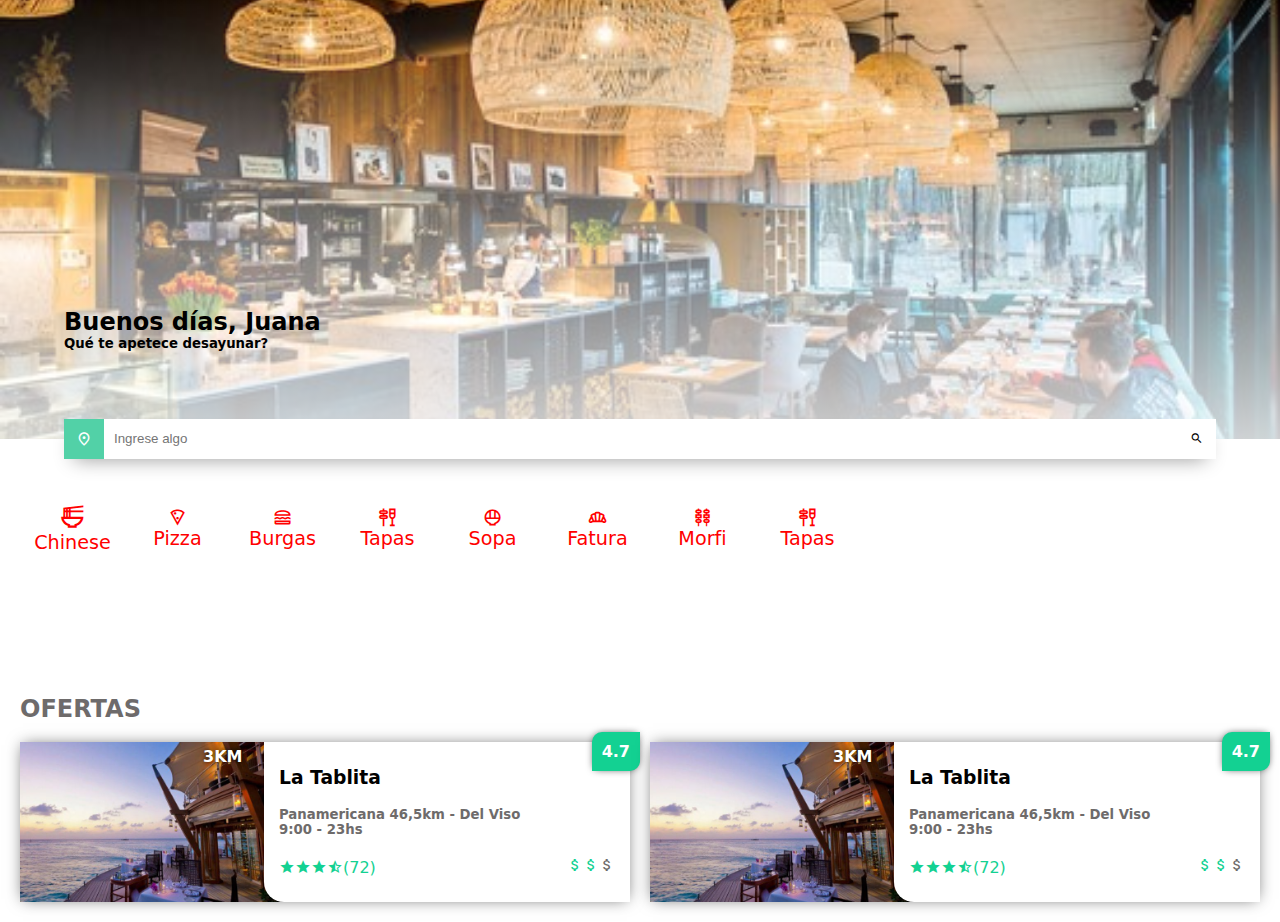
<file: index.html>
<!DOCTYPE html>
<html lang="es">

<head>
    <meta charset="UTF-8">
    <meta name="viewport" content="width=device-width, initial-scale=1.0">
    <title>Bodegones 4.0</title>
    <!-- <link href="https://fonts.googleapis.com/icon?family=Material+Icons+Outlined" rel="stylesheet"> -->
    <link rel="stylesheet" href="css/material-icons.css">
    <link rel="stylesheet" href="css/bodegones.css">

</head>

<body>
    <header>
        <section class="portada">
            <div class="saludo">
                <h2>Buenos días, Juana</h2>
                <h5>Qué te apetece desayunar?</h5>
            </div>

            <div class="buscador">
                <div class="icono">
                    <span class="iconos">
                        fmd_good
                    </span>
                </div>
                <input type="search" placeholder="Ingrese algo">
                <input type="submit" class="iconos" value="search">
            </div>

        </section>
        <nav class="categorias">
            <a href="https://google.com" class="btn-cat">
                <i class="iconos f20">ramen_dining</i>
                Chinese
            </a>
            <a href="#" class="btn-cat">
                <i class="iconos f30">local_pizza</i>
                Pizza
            </a>
            <a href="#" class="btn-cat">
                <i class="iconos f30">lunch_dining</i>
                Burgas
            </a>
            <a href="#" class="btn-cat">
                <i class="iconos f30">tapas</i>
                Tapas
            </a>
            <a href="#" class="btn-cat">
                <i class="iconos f30"><span class="iconos">
                        rice_bowl
                    </span></i>
                Sopa
                <a href="#" class="btn-cat">
                    <i class="iconos f30"><span class="iconos">
                            bakery_dining
                        </span></i>
                    Fatura
                </a>
                <a href="#" class="btn-cat">
                    <i class="iconos f30"><span class="iconos">
                            kebab_dining
                        </span></i>
                    Morfi 
                </a>
                <a href="#" class="btn-cat">
                    <i class="iconos f30">tapas</i>
                    Tapas
                </a>
        </nav>
    </header>
    <main>
        <h2 class="gris_txt">OFERTAS</h2>
        <br>

        <section class="restaurantes">

            
            <article class="resto">

                <div class="imagen_resto"></div>

                <div class="desc_resto">
                    <h3>La Tablita</h3>
                    <h5 class="gris_txt">
                        <p>Panamericana 46,5km - Del Viso</p>
                        <p>9:00 - 23hs</p>
                    </h5>
                    <div class="precio_val">
                        <div class="valoracion verde_txt">
                            <i class="iconos">star</i>
                            <i class="iconos">star</i>
                            <i class="iconos">star</i>
                            <i class="iconos">star_half</i>
                            (72)
                        </div>
                        <div class="precio verde_txt">
                            <i class="iconos">attach_money</i><i class="iconos">attach_money</i><i
                                class="iconos gris_txt">attach_money</i>

                        </div>
                    </div>

                </div>

                <div class="puntuacion">4.7</div>
                <div class="distancia"> 3KM</div>

            </article>
            <article class="resto">

                <div class="imagen_resto"></div>

                <div class="desc_resto">
                    <h3>La Tablita</h3>
                    <h5 class="gris_txt">
                        <p>Panamericana 46,5km - Del Viso</p>
                        <p>9:00 - 23hs</p>
                    </h5>
                    <div class="precio_val">
                        <div class="valoracion verde_txt">
                            <i class="iconos">star</i>
                            <i class="iconos">star</i>
                            <i class="iconos">star</i>
                            <i class="iconos">star_half</i>
                            (72)
                        </div>
                        <div class="precio verde_txt">
                            <i class="iconos">attach_money</i><i class="iconos">attach_money</i><i
                                class="iconos gris_txt">attach_money</i>

                        </div>
                    </div>

                </div>

                <div class="puntuacion">4.7</div>
                <div class="distancia"> 3KM</div>

            </article>
        </section>
    </main>


</body>

</html>
</file>
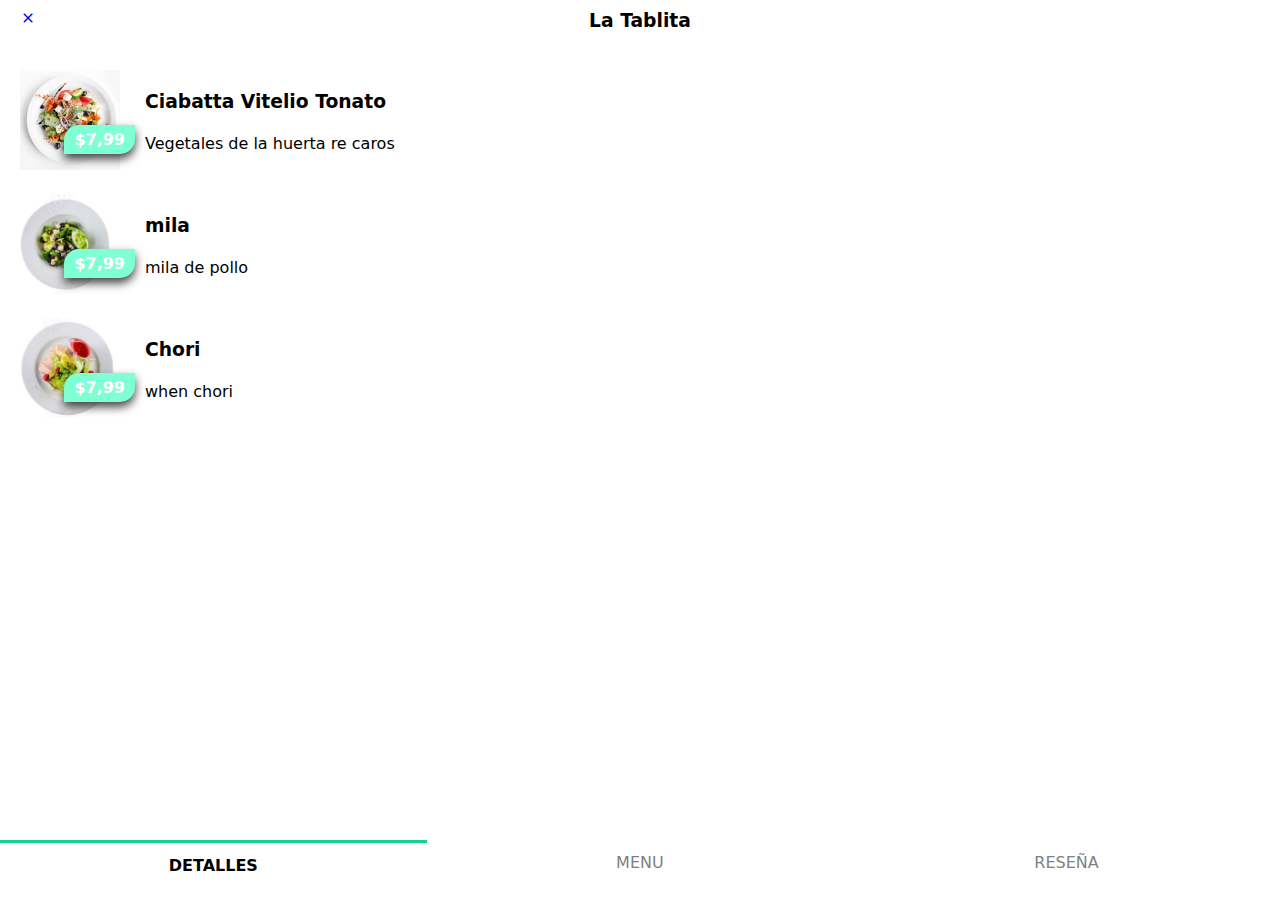
<file: menu.html>
<!DOCTYPE html>
<html lang="es">
  <head>
    <meta charset="UTF-8" />
    <meta name="viewport" content="width=device-width, initial-scale=1.0" />
    <title>Bodegones 4.0 - La Tablita</title>
    <link rel="stylesheet" href="css/material-icons.css" />
    <link rel="stylesheet" href="css/bodegones.css" />
  </head>

  <body>
    <header class="cerrarMenu">
      <div class="headerMenu">
        <h3>La Tablita</h3>
        <a href="resto1.html" class="close iconos">close</a>
      </div>
    </header>
    <main class="menuResto">
      <a class="plato">
        <div class="img_plato">
          <img src="/img/plato2.jpg" alt="imagen_Del_Plato" height="100" />
          <div class="precio_plato">$7,99</div>
        </div>

        <div class="datos_platos">
          <h3>Ciabatta Vitelio Tonato</h3>
          <span>Vegetales de la huerta re caros</span>
        </div>
      </a>
      <a class="plato">
        <div class="img_plato">
          <img src="/img/plato4.jpg" alt="imagen_Del_Plato" height="100" />
          <div class="precio_plato">$7,99</div>
        </div>

        <div class="datos_platos">
          <h3>mila</h3>
          <span>mila de pollo</span>
        </div>
      </a>
      <a class="plato">
        <div class="img_plato">
          <img src="/img/plato3.jpg" alt="imagen_Del_Plato" height="100" />
          <div class="precio_plato">$7,99</div>
        </div>

        <div class="datos_platos">
          <h3>Chori</h3>
          <span>when chori</span>
        </div>
      </a>
    </main>

    <nav class="menuinferior">
      <a href="resto1.html" class="active">DETALLES</a>
      <a href="menu.html">MENU</a>
      <a href="#">RESEÑA</a>
    </nav>

    <!-- <nav class="menuinferior">
        <button type="button">DETALLES</button>
        <button type="button">MENU</button>
        <button type="button">RESEÑA</button>
    </nav>
     -->

    <script src="js/actions.js"></script>
  </body>
</html>
</file>
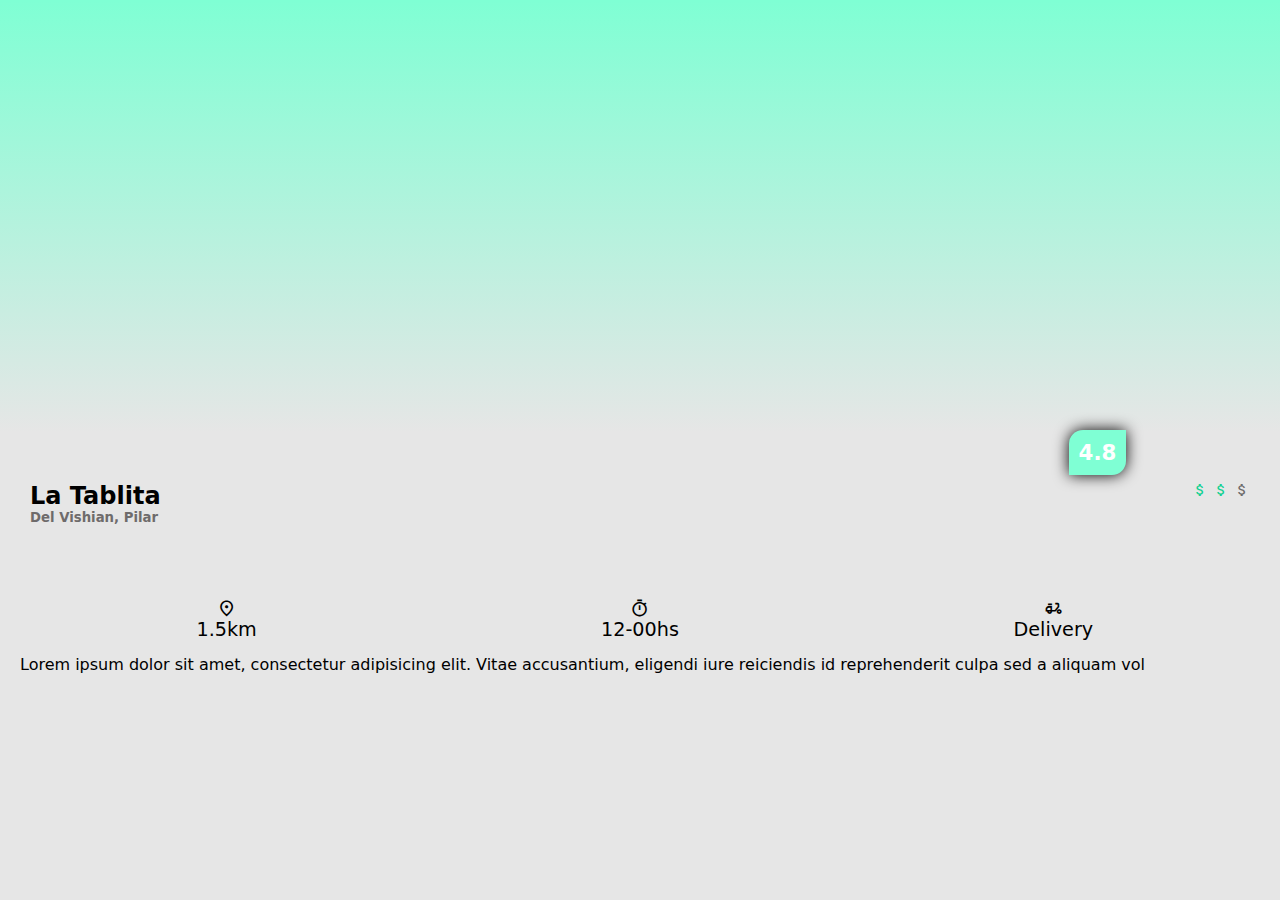
<file: platillo.html>
<!DOCTYPE html>
<html lang="es">

<head>
    <meta charset="UTF-8">
    <meta name="viewport" content="width=device-width, initial-scale=1.0">
    <title>Bodegones 4.0 - La Tablita</title>
    <link rel="stylesheet" href="css/material-icons.css">
    <link rel="stylesheet" href="css/bodegones.css">

</head>

<body>
    <main class="mainResto">
        <section class="linkResto">
            <div class="picResto"></div>
            <div class="nameResto">
                <div class="vaina">
                    <h2>La Tablita</h2>
                    <h5 class="gris_txt">Del Vishian, Pilar</h5>
                </div>
                <div class="precio verde_txt">
                    <i class="iconos">attach_money</i>
                    <i class="iconos">attach_money</i>
                    <i class="iconos gris_txt">attach_money</i>
               </div>   
            </div>
            <div class="puntuResto">
                
                4.8</div>
        </section>

        <section class="descResto">
            <ul class="datos">
                <li class="btn-cat">
                    <i class="iconos f30">place</i>
                    1.5km
                </li>
                <li class="btn-cat">
                    <i class="iconos f30">timer</i>
                    12-00hs
                </li>
                <li class="btn-cat">
                    <i class="iconos f30">delivery_dining</i>
                    Delivery
                </li>
            </ul>
<p>Lorem ipsum dolor sit amet, consectetur adipisicing elit. Vitae accusantium, eligendi iure reiciendis id reprehenderit culpa sed a aliquam vol</p>
        </section>

   


    </main>
    <script src="js/actions.js"></script>
</body>

</html>
</file>
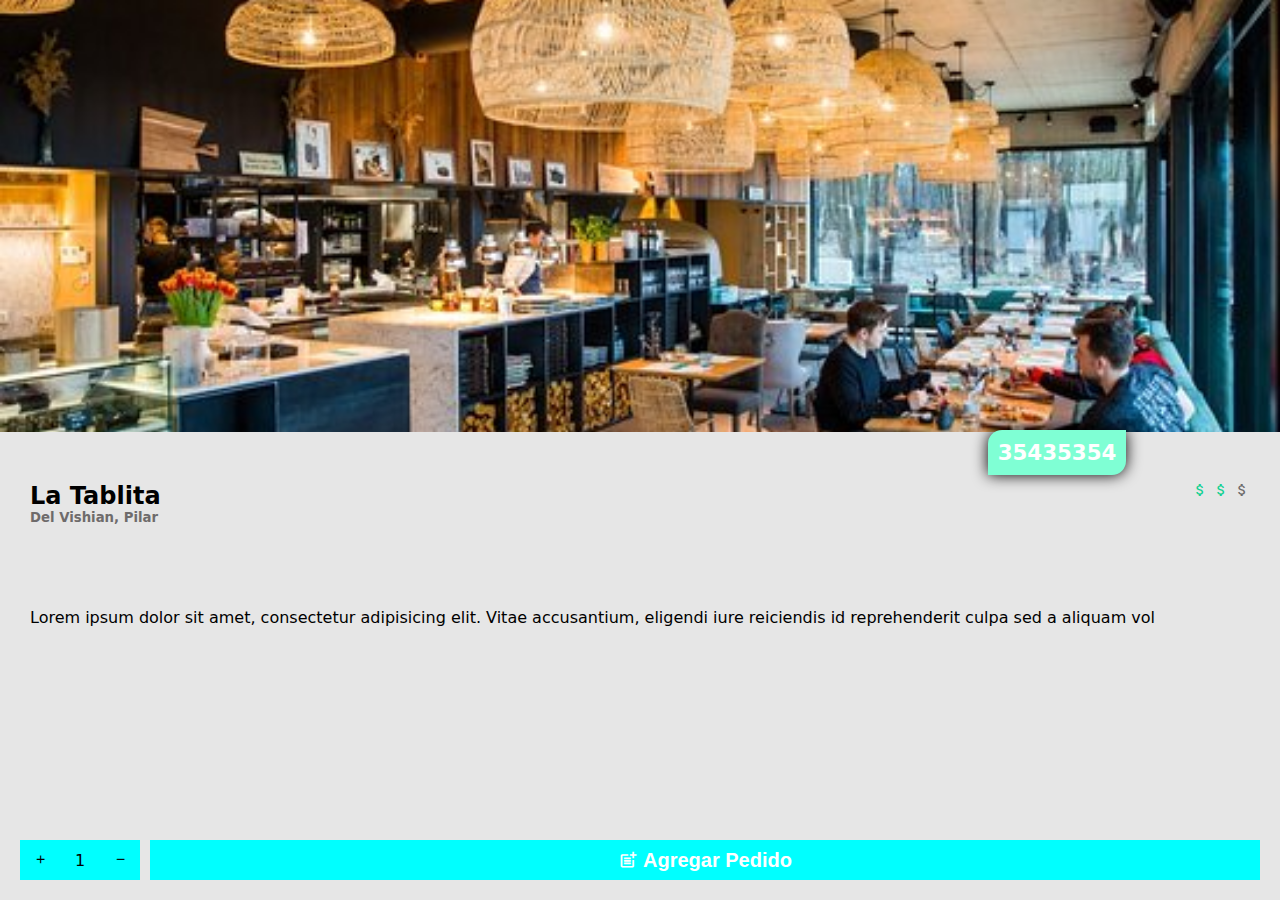
<file: plato_1.html>
<!DOCTYPE html>
<html lang="es">

<head>
    <meta charset="UTF-8">
    <meta name="viewport" content="width=device-width, initial-scale=1.0">
    <title>Bodegones 4.0 - La Tablita</title>
    <link rel="stylesheet" href="css/material-icons.css">
    <link rel="stylesheet" href="css/bodegones.css">
    

</head>

<body>
    <main class="mainResto">
        <section class="linkResto">
            <div class="picResto">
              <img src="img/oko-restaurant.jpg" alt="">
            </div>
            <div class="nameResto">
                <div class="vaina">
                    <h2>La Tablita</h2>
                    <h5 class="gris_txt">Del Vishian, Pilar</h5>
                </div>
                <div class="precio verde_txt">
                    <i class="iconos">attach_money</i>
                    <i class="iconos">attach_money</i>
                    <i class="iconos gris_txt">attach_money</i>
               </div>   
            </div>
            <div class="puntuResto">
                
                35435354</div>
        </section>
<br><br>
        <section class="descResto">
            
<p class="p10">Lorem ipsum dolor sit amet, consectetur adipisicing elit. Vitae accusantium, eligendi iure reiciendis id reprehenderit culpa sed a aliquam vol</p>
        </section>

   


    </main>


    <nav class="agregarCarrito">
        <div class="flex">
        <button id="sumar" class="botonesCarrito"><i class="iconos">add</i></button>
        <p class="botonesCarrito">1</p>
        <button id="restar"class="botonesCarrito"><i class="iconos">remove</i></button>
    </div>
        <button class="btnAgregar" id="cantidad"><i class="iconos">post_add</i>Agregar Pedido</button>
    </nav>


    <!-- <nav class="menuinferior">
        <button type="button">DETALLES</button>
        <button type="button">MENU</button>
        <button type="button">RESEÑA</button>
    </nav>
     -->

    <script src="js/actions.js"></script>
</body>

</html>
</file>
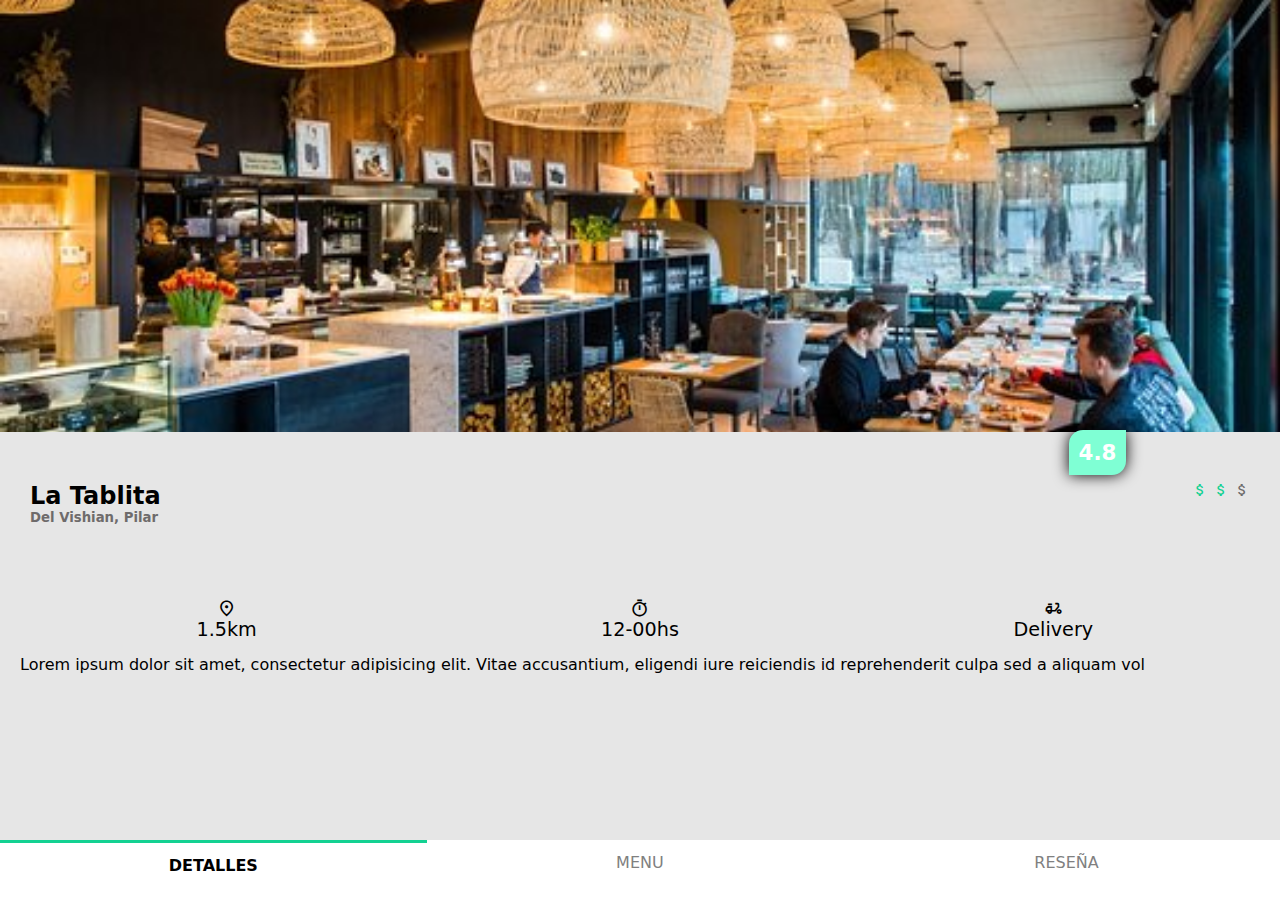
<file: resto1.html>
<!DOCTYPE html>
<html lang="es">

<head>
    <meta charset="UTF-8">
    <meta name="viewport" content="width=device-width, initial-scale=1.0">
    <title>Bodegones 4.0 - La Tablita</title>
    <link rel="stylesheet" href="css/material-icons.css">
    <link rel="stylesheet" href="css/bodegones.css">

</head>

<body>
    <main class="mainResto">
        <section class="linkResto">
            <div class="picResto">
                <img src="img/oko-restaurant.jpg" alt="">
            </div>
            <div class="nameResto">
                <div class="vaina">
                    <h2>La Tablita</h2>
                    <h5 class="gris_txt">Del Vishian, Pilar</h5>
                </div>
                <div class="precio verde_txt">
                    <i class="iconos">attach_money</i>
                    <i class="iconos">attach_money</i>
                    <i class="iconos gris_txt">attach_money</i>
               </div>   
            </div>
            <div class="puntuResto">
                
                4.8</div>
        </section>

        <section class="descResto">
            <ul class="datos">
                <li class="btn-cat">
                    <i class="iconos f30">place</i>
                    1.5km
                </li>
                <li class="btn-cat">
                    <i class="iconos f30">timer</i>
                    12-00hs
                </li>
                <li class="btn-cat">
                    <i class="iconos f30">delivery_dining</i>
                    Delivery
                </li>
            </ul>
<p>Lorem ipsum dolor sit amet, consectetur adipisicing elit. Vitae accusantium, eligendi iure reiciendis id reprehenderit culpa sed a aliquam vol</p>
        </section>

   


    </main>


    <nav class="menuinferior">
        <a href="resto1.html" class="active">DETALLES</a>
        <a href="menu.html">MENU</a>
        <a href="#">RESEÑA</a>
    </nav>


    <!-- <nav class="menuinferior">
        <button type="button">DETALLES</button>
        <button type="button">MENU</button>
        <button type="button">RESEÑA</button>
    </nav>
     -->

    <script src="js/actions.js"></script>
</body>

</html>
</file>
<file: css/material-icons.css>
/* fallback */
@font-face {
  font-family: 'Material Icons Outlined';
  font-style: normal;
  font-weight: 400;
  src: url(../fonts/gok-H7zzDkdnRel8-DQ6KAXJ69wP1tGnf4ZGhUce.woff2) format('woff2');
}

.iconos {
  font-family: 'Material Icons Outlined';
  font-weight: normal;
  font-style: normal;
  /* font-size: 16px; */
  line-height: 1;
  letter-spacing: normal;
  text-transform: none;
  display: inline-block;
  white-space: nowrap;
  word-wrap: normal;
  direction: ltr;
  --webkit-font-feature-settings: 'liga';
  --webkit-font-smoothing: antialiased;
}
</file>
<file: css/bodegones.css>
* {
  padding: 0;
  margin: 0;
  box-sizing: border-box;
  text-decoration: none;
  list-style: none;
}

:root {
  --verde: rgb(19, 209, 146);
  --gris: rgb(110, 107, 107);
  --gris-bg: rgb(230, 230, 230);
}

.verde_txt {
  color: var(--verde);
}

.gris_txt {
  color: var(--gris);
}

/* ancho y alto del contenedor SCROLLBAR */
::-webkit-scrollbar {
  height: 0px;
  width: 3px;
}

/* CAMINITO DONDE SE MUEVE LA BARRA */
::-webkit-scrollbar-track {
  background: #ffffff;
}

/* BARRA DE SCROLL */
::-webkit-scrollbar-thumb {
  background: var(--verde);
  border-radius: 3px;
}

/* BARRA DE SCROLL cuando el mouse esta sobre ella */
::-webkit-scrollbar-thumb:hover {
  background: var(--gris);
}

body {
  height: 100vh;
  width: 100%;
  font-family: system-ui, -apple-system, BlinkMacSystemFont, "Segoe UI", Roboto,
    Oxygen, Ubuntu, Cantarell, "Open Sans", "Helvetica Neue", sans-serif;
}

.f20 {
  font-size: 20pt !important;
}

.f16 {
  font-size: 16pt !important;
}

.f10 {
  font-size: 10pt !important;
}

header {
  height: 75%;
  width: 100%;
  display: flex;
  flex-direction: column;
  gap: 25px;

  .portada {
    height: 65%;
    width: 100%;
    background-image: url(../img/oko-restaurant.jpg);
    background-position: center;
    background-size: cover;
    /* */
    position: relative;
  }

  .portada::before {
    content: "";
    position: absolute;
    height: 100%;
    width: 100%;
    background: linear-gradient(0deg,
        rgba(255, 255, 255, 0.808),
        rgba(0, 0, 0, 0));
  }

  .saludo {
    position: absolute;
    left: 5%;
    bottom: 20%;
    transition: all 0.3s ease-in-out;
    z-index: 1;
  }

  nav.categorias {
    height: 25%;
    width: 100% auto;
    padding: 30px;
    display: flex;
    justify-content: flex-start;
    gap: 20px;
    overflow: hidden;
    overflow-x: scroll;

    & a.btn-cat {
      height: 70px;
      flex: 0 0 85px;
      display: flex;
      flex-direction: column;
      justify-content: center;
      align-items: center;
      font-size: 1.2em;
    }

    a:link {
      color: red;
    }

    a:visited {
      color: violet;
    }

    a:hover {
      color: black;
    }

    a:active {
      text-shadow: 0 0 10px black;
    }

    /*   link = instancia inicial de un link
            active = cuando hago click sobre el enlace
            visited  = enlace visto
            hover = cuando paso el mouse sobre el enlace o elemento */
  }
}

.buscador {
  position: absolute;
  bottom: -20px;
  left: 5%;
  height: 40px;
  width: 90%;
  margin: auto;
  background-color: rgb(248, 147, 147);
  display: flex;
  box-shadow: 0 10px 20px -10px rgba(0, 0, 0, 0.418);
  overflow: hidden;
  z-index: 1;

  .icono {
    width: 40px;
    background-color: rgb(82, 209, 167);
    color: white;
    display: grid;
    place-items: center;
  }

  input[type="search"] {
    border: none;
    outline: none;
    padding: 10px;
    width: calc(100% - 80px);
  }

  input[type="submit"] {
    width: 40px;
    border: none;
    outline: none;
    background-color: white;
    cursor: pointer;
    transition: all 0.3s ease-in-out;
  }

  input[type="submit"]:hover {
    transform: scale(1.2);
  }
}

main {
  height: 100px auto;
  width: 100%;
  padding: 20px;

  .restaurantes {
    width: 100%;
    height: 100px auto;
    display: flex;
    flex-direction: column;
    gap: 20px;

    .resto {
      width: 100%;
      flex: 0 0 160px;
      background-color: rgb(255, 255, 255);
      position: relative;
      box-shadow: 0 0 15px -3px rgba(0, 0, 0, 0.603);

      .distancia {
        position: absolute;
        top: 5px;
        left: 30%;
        font-weight: bolder;
        color: white;
        text-shadow: 0 0 5px black;
      }

      .puntuacion {
        position: absolute;
        right: -10px;
        top: -10px;
        background-color: var(--verde);
        padding: 10px;
        border-radius: 10px 0 10px 0;
        font-weight: bolder;
        color: white;
        box-shadow: 0 0 8px -3px black;
      }

      .imagen_resto {
        position: absolute;
        float: left;
        height: 100%;
        width: 45%;
        background-image: url(../img/restoranIgualinho.jpg);
        background-position: center;
        background-size: cover;
      }

      .desc_resto {
        position: absolute;
        float: right;
        right: 0;
        height: 100%;
        width: 60%;
        background-color: rgb(255, 255, 255);
        border-bottom-left-radius: 20px;
        display: flex;
        flex-direction: column;
        justify-content: space-around;
        padding: 15px;

        .precio_val {
          display: flex;
          justify-content: space-between;

          .valoracion {
            display: flex;
            align-items: center;
            justify-content: center;
          }
        }
      }
    }
  }
}

.datos {
  display: flex;
  width: 100%;
  justify-content: space-around;
  margin-top: 2%;
}

/*RESTO------------------*/
.btn-cat {
  height: 70px;
  flex: 0 0 85px;
  display: flex;
  flex-direction: column;
  justify-content: center;
  align-items: center;
  font-size: 1.2em;
}

.mainResto {
  height: 100%;
  background-color: rgb(230, 230, 230);
  padding: 0;

  & .linkResto {
    height: 60%;
    width: 100%;
    background-color: aquamarine;
    position: relative;

    & .picResto {
      height: 80%;
      width: 100% auto;
      /* background-color: rebeccapurple;
            background-image: url(../img/oko-restaurant.jpg);
            background-position: center;
            background-size: cover; */
      position: relative;
    }

    & img {
      height: 100%;
      width: 100%;
      object-fit: cover;
    }

    & .picResto::after {
      content: "";
      position: absolute;
      height: 100%;
      width: 100%;
      background: linear-gradient(180deg, rgba(0, 0, 0, 0), rgb(230, 230, 230));
    }

    & .nameResto {
      height: 20%;
      width: 100%;
      background-color: rgb(230, 230, 230);
      display: flex;
      justify-content: space-between;
      padding: 30px;
      padding-top: 50px;
    }

    & .puntuResto {
      position: absolute;
      bottom: 12%;
      right: 12%;
      padding: 10px;
      background-color: aquamarine;
      display: grid;
      place-items: center;
      font-size: 16pt;
      color: white;
      font-weight: bolder;
      border-radius: 14px 0 14px 0;
      box-shadow: 0 0 15px black;
    }
  }
}

nav.menuinferior {
  background-color: white;
  width: 100%;
  height: 60px;
  position: fixed;
  bottom: 0;
  display: flex;

  a {
    flex: 0 0 33.33%;
    border: 0;
    background-color: transparent;
    cursor: pointer;
    transition: all 0.1s ease-in-out;
    color: gray;
    text-align: center;
    line-height: 45px;
  }

  a:hover {
    color: black;
    border-top: solid 3px var(--verde);
    font-weight: 400;
  }

  a.active {
    color: black;
    border-top: solid 3px var(--verde);
    font-weight: 700;
  }
}

h1 {
  background-color: yellow !important;
  position: relative;
  transition: all;
}

h1:hover::before {
  position: absolute;
  content: "";
  border-radius: 50%;
  height: 20px;
  width: 20px;
  background-color: rgb(34, 54, 5);
  bottom: -30px;
}

h1::after {
  position: absolute;
  content: "";
  border-radius: 50%;
  height: 20px;
  width: 20px;
  top: -30px;
  background-color: rgb(34, 54, 5);
}

.descResto {
  padding-top: 30px;
  padding: 20px;
}

.cerrarMenu {
  width: 100%;
  position: sticky;
  top: 0;
  height: 50px;
  padding: 10px;

  & .headerMenu {
    position: relative;
    display: grid;
    place-items: center;
    background-color: #ffffff;
  }

  & .close {
    position: absolute;
    top: 0;
    left: 10px;
  }
}

.menuResto {
  display: flex;
  flex-direction: column;
  gap: 20px;
  padding: 20px;
  padding-bottom: 70px;

  .plato {
    height: 100%;
    width: 100%;
    display: flex;
  }

  .img_plato {
    height: 100%;
    width: 100px;
    position: relative;

    .precio_plato {
      position: absolute;
      background-color: aquamarine;
      color: #ffffff;
      font-weight: bold;

      padding: 5px 10px;
      border-radius: 15px 0;
      right: -15px;
      bottom: 20px;
      box-shadow: 0 5px 10px rgb(68, 67, 67);

      & img {
        border-radius: 50%;
      }
    }
  }
}

.p10 {
  padding: 10px;
}

.datos_platos {
  display: flex;
  flex-direction: column;
  padding-left: 25px;
  justify-content: space-evenly;
}

.agregarCarrito {
  background-color: var(--gris-bg);
  position: fixed;
  bottom: 0;
  width: 100%;
  padding: 20px;
  display: flex;
  gap: 10px;

  .botonesCarrito {
    height: 40px;
    width: 40px;
    display: grid;
    place-items: center;
    background-color: aqua;
    border: 0;
  }

  .btnAgregar {
    flex: 1;
    border: 0;
    background-color: aqua;
    color: #ffffff;
    font-weight: 700;
    align-items: center;
    justify-content: center;
    display: flex;
    font-size: 20px;
    gap: 5px;

  }

}

button:hover {
  box-shadow: 0 2px 0 black;
  transition: 0.3s;
  cursor: pointer;
}

.flex {
  display: flex;
}

@media screen and (orientation=landscape) {
  main {
    .restaurantes {
      flex-direction: row;
      flex-wrap: wrap;

      & .resto {
        height: 160px;
        flex: 0 0 calc(50% - 10px);
      }
    }
  }

  /* height */
  ::-webkit-scrollbar {
    height: 5px;
  }

  .menuResto {
    flex-direction: row !important;
    flex-wrap: wrap;

    & .plato {
      flex: 0 0 calc(50%-10px);
    }
  }
}
</file>
